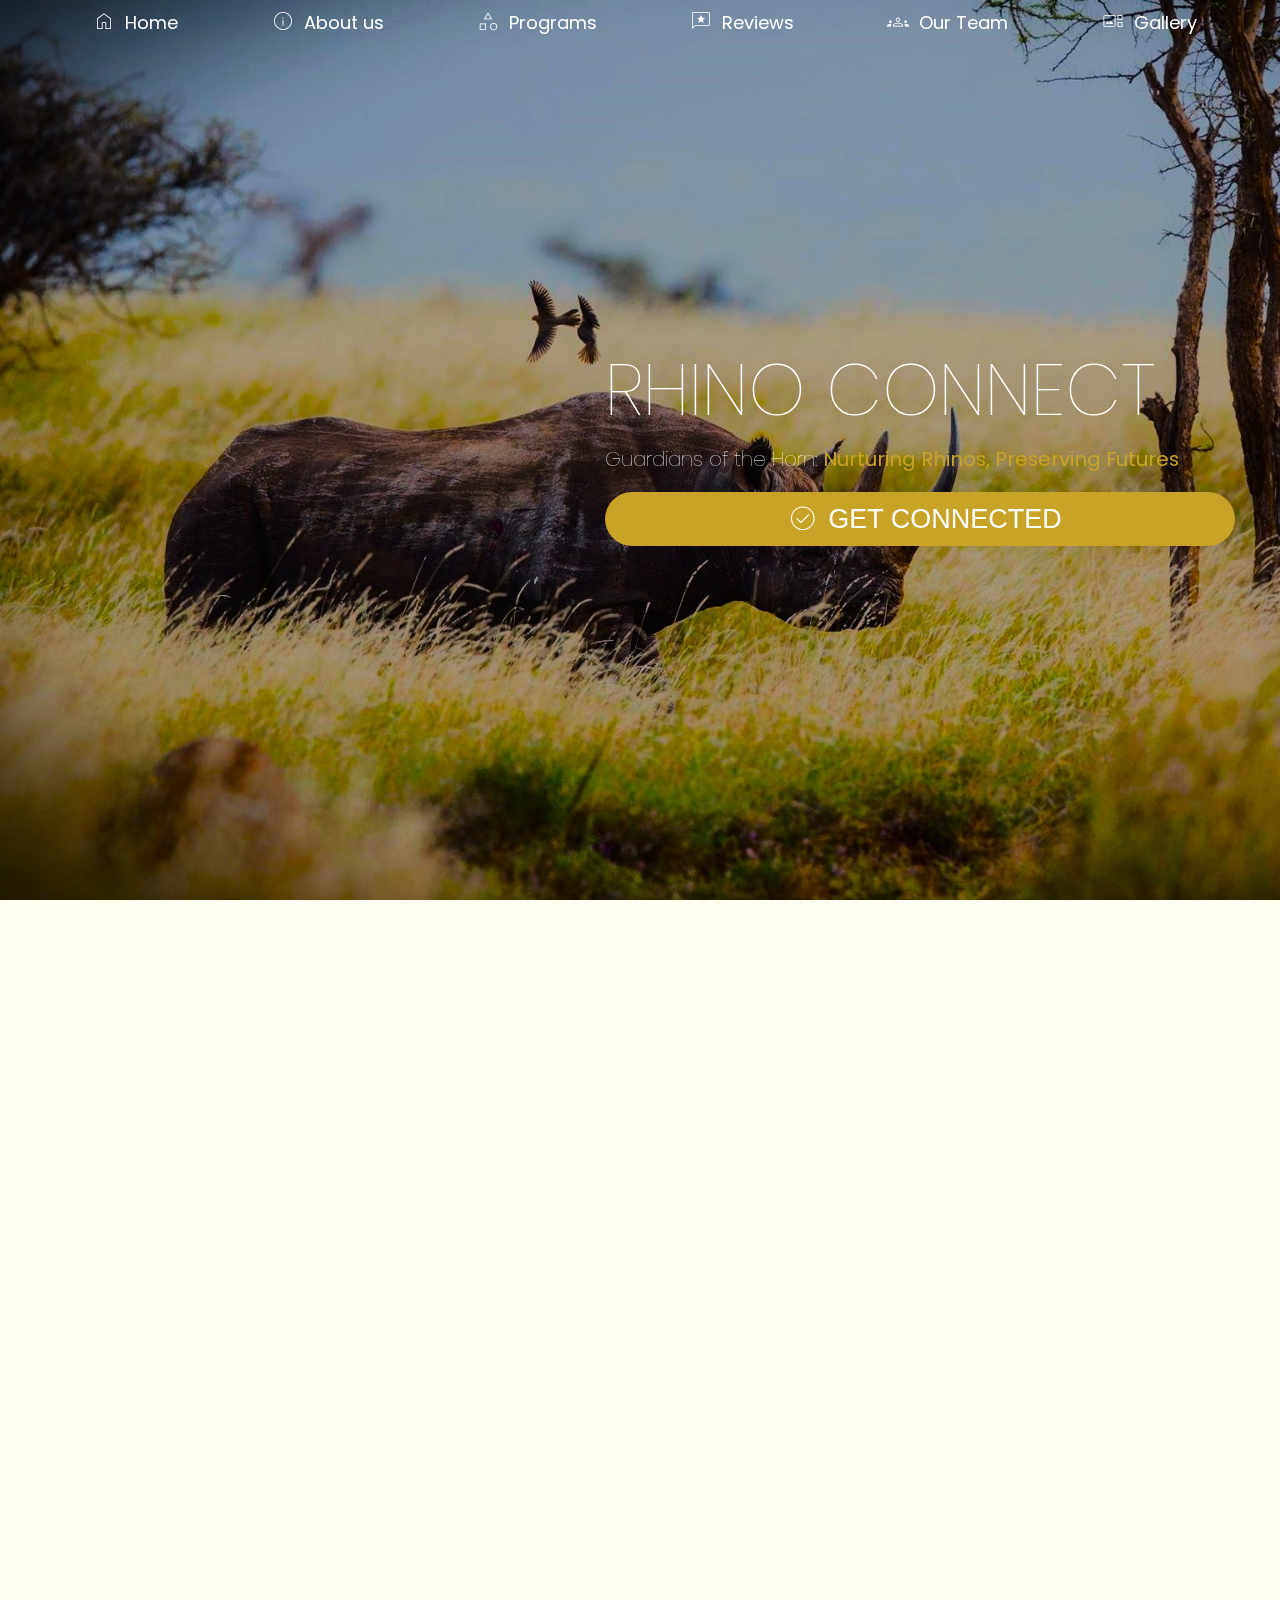
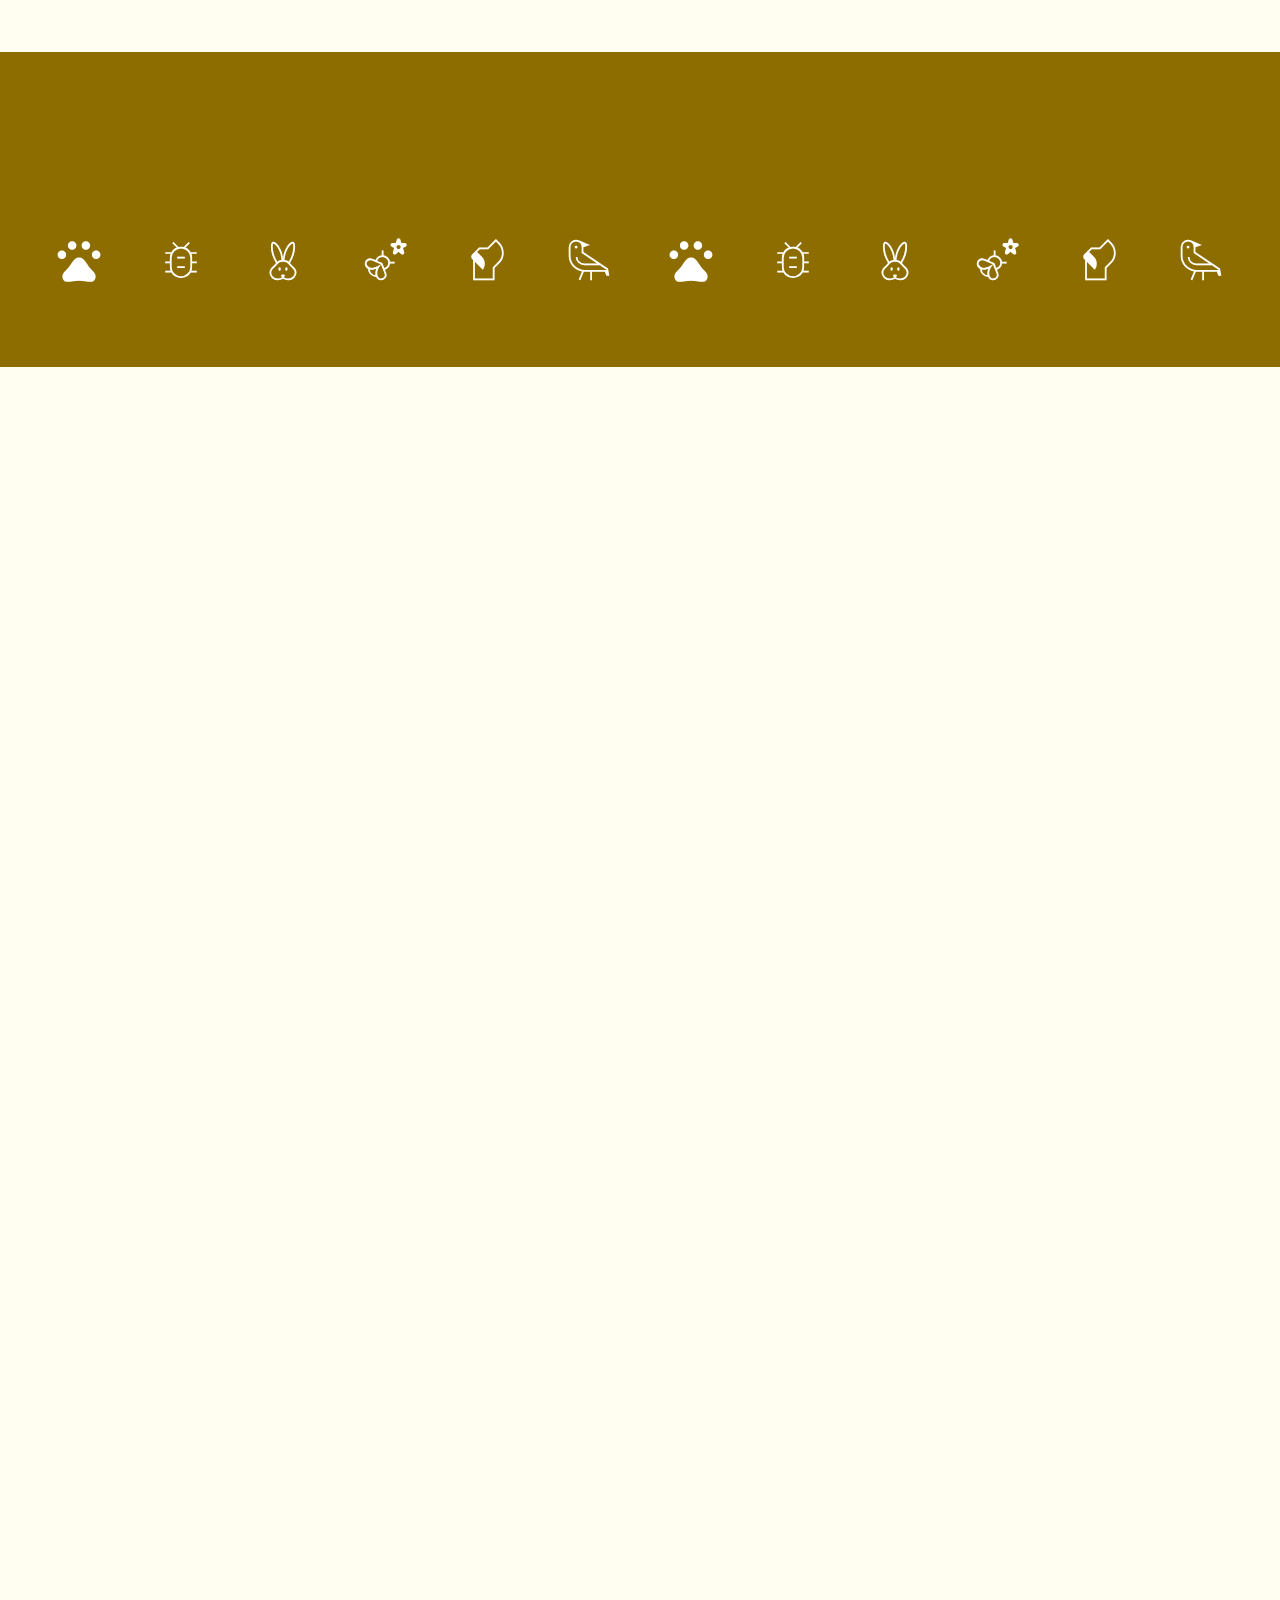
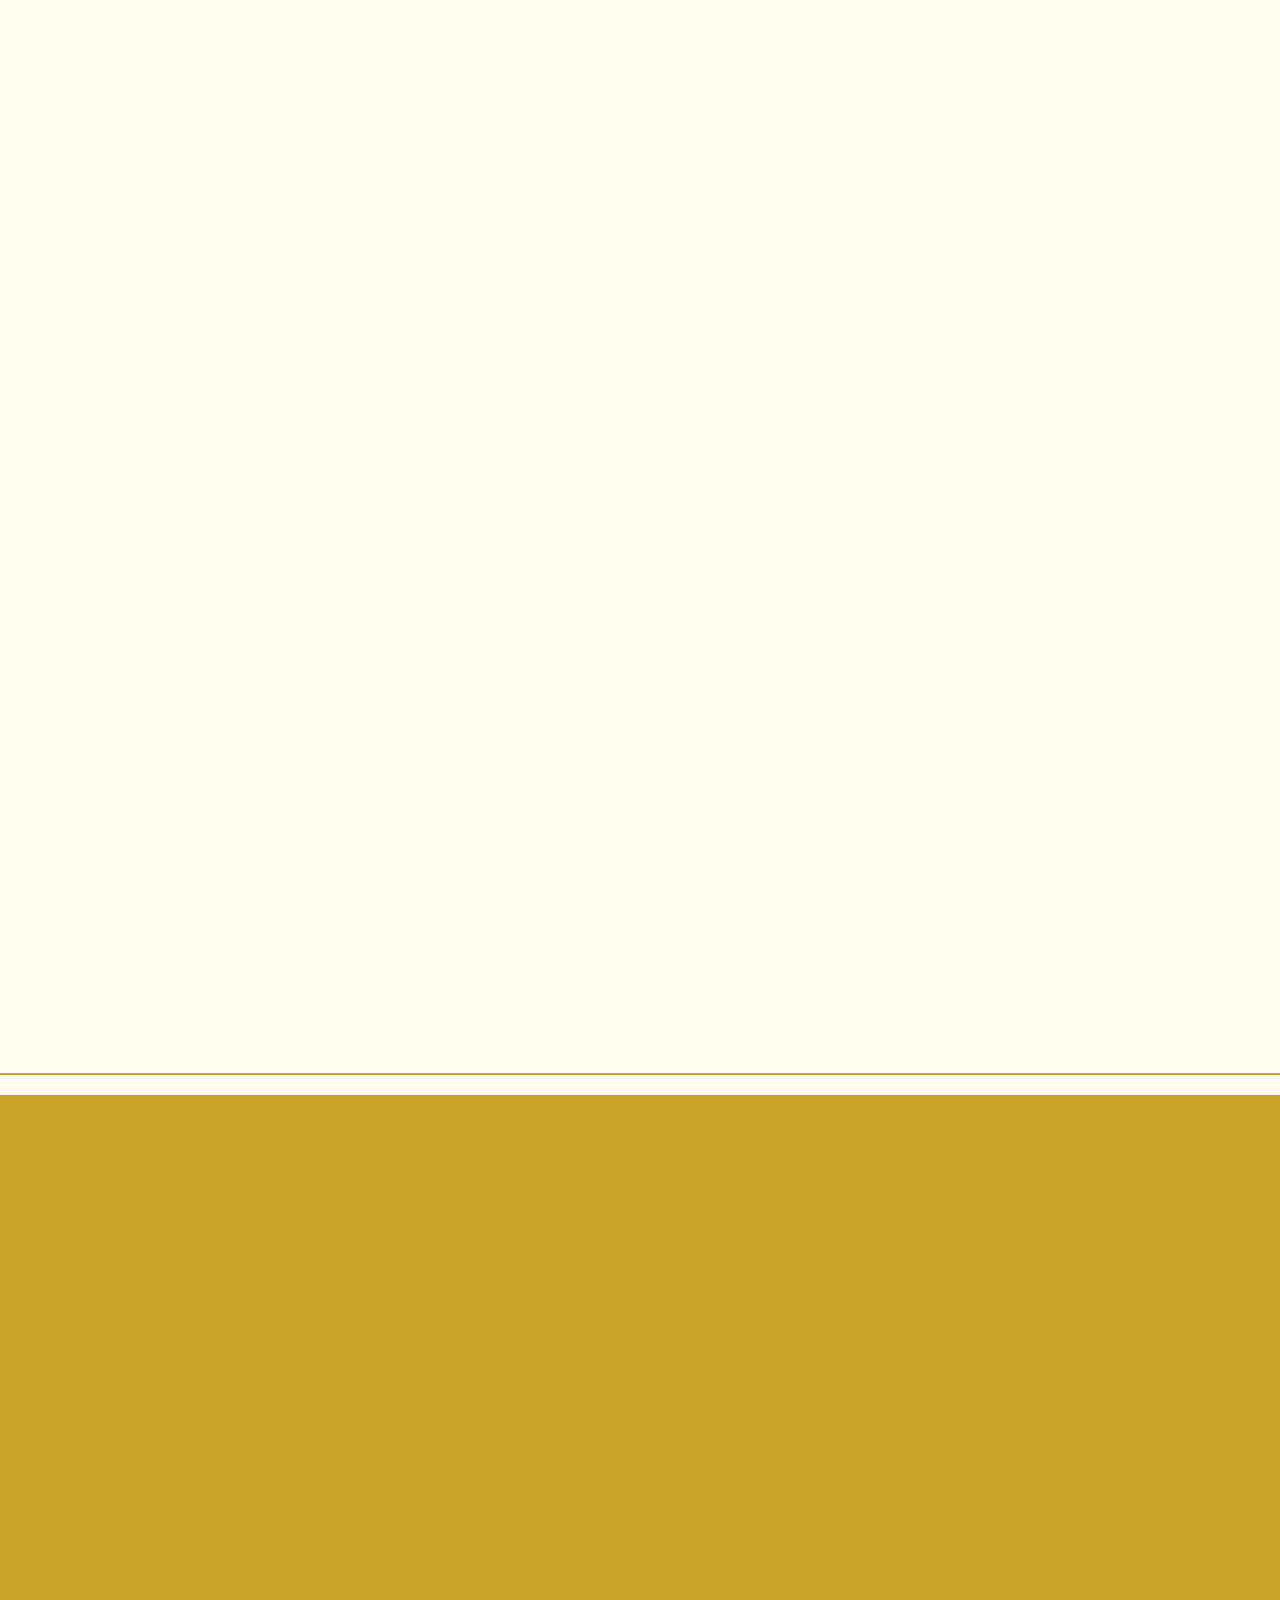
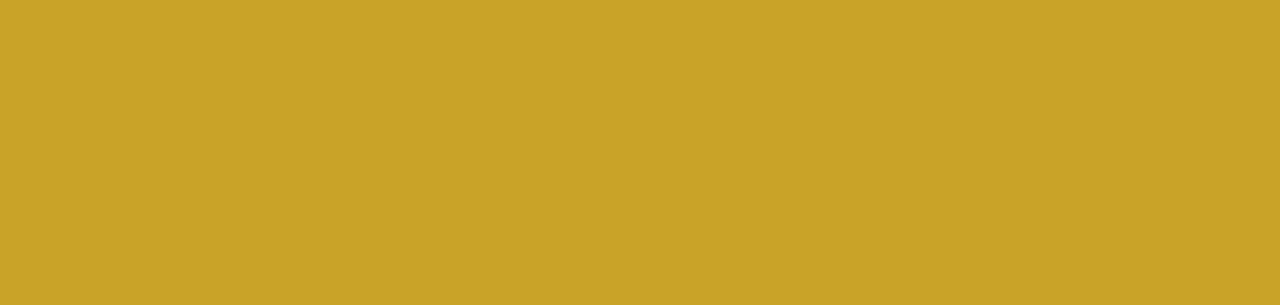
<file: index.html>
<!DOCTYPE html>
<html lang="en">
  <head>
    <meta charset="UTF-8" />
    <meta name="viewport" content="width=device-width, initial-scale=1.0" />
    <title>Vet Website</title>
    <link rel="stylesheet" href="styles.css" />
    <link
      rel="stylesheet"
      href="https://fonts.googleapis.com/css2?family=Material+Symbols+Outlined:opsz,wght,FILL,GRAD@20..48,100..700,0..1,-50..200"
    />
    <script src="script.js"></script>
  </head>

  <body>
    <div class="main-welcome-container">
      <nav class="nav-bar">
        <nav class="menu-grid">
          <li class="icon-text">
            <span class="material-symbols-outlined"> home </span>
            <a href="">Home</a>
          </li>
          <li class="icon-text">
            <span class="material-symbols-outlined"> info </span>
            <a href="">About us</a>
          </li>
          <li class="icon-text">
            <span class="material-symbols-outlined"> category </span>
            <a href="">Programs</a>
          </li>
          <li class="icon-text">
            <span class="material-symbols-outlined"> reviews </span>
            <a href="">Reviews</a>
          </li>
          <li class="icon-text">
            <span class="material-symbols-outlined"> groups </span>
            <a href="">Our Team</a>
          </li>
          <li class="icon-text">
            <span class="material-symbols-outlined"> gallery_thumbnail </span>
            <a href="">Gallery</a>
          </li>
        </nav>
      </nav>

      <div class="main-welcome-secondary-container">
        <div class="welcome-thrid-container">
          <h1 class="welcome-header hiddenRight">RHINO CONNECT</h1>
          <h2 class="welcome-slogan hiddenLeft">
            Guardians of the Horn: <b>Nurturing Rhinos, Preserving Futures</b>
          </h2>
          <button class="get-connected-button hiddenRight">
            <span class="material-symbols-outlined"> check_circle </span>
            <p>GET CONNECTED</p>
          </button>
        </div>
      </div>
    </div>

    <div class="info-main-container">
      <div class="info-text-container hiddenLeft">
        <h1>Welcome</h1>
        <h2>to Rhino Connect</h2>
        <hr />
        <p>
          Lorem ipsum dolor sit amet, consectetur adipiscing elit, sed do
          eiusmod tempor incididunt ut labore et dolore magna aliqua. Egestas
          sed tempus urna et pharetra pharetra. Diam sit amet nisl suscipit
          adipiscing bibendum est ultricies integer. Feugiat in fermentum
          posuere urna nec tincidunt. Eu facilisis sed odio morbi quis commodo.
          Pellentesque habitant morbi tristique senectus et. Odio eu feugiat
          pretium nibh ipsum consequat. Ut enim blandit volutpat maecenas.
          Malesuada fames ac turpis egestas integer eget aliquet nibh. Vehicula
          ipsum a arcu cursus vitae congue mauris rhoncus aenean. Sit amet
          consectetur adipiscing elit pellentesque habitant morbi tristique
          senectus. Amet luctus venenatis lectus magna fringilla urna porttitor
          rhoncus dolor. Nibh sed pulvinar proin gravida. Urna nunc id cursus
          metus aliquam eleifend mi. Purus in massa tempor nec feugiat nisl
          pretium.
        </p>
      </div>
      <div class="welcome-image hiddenRight"></div>
    </div>

    <div class="main-program-container">
      <div class="main-program-banner-container">
        <h1 class="hiddenRight">PROGRAMS</h1>
        <h2 class="hiddenLeft">
          At Rhino Connect, we provide a multitude of programs tailored for
          students
        </h2>
        <div class="scroller" data-speed="slow">
          <ul class="tag-list scroller__inner">
            <li>
              <span class="material-symbols-outlined pets-icon"> pets </span>
            </li>
            <li>
              <span class="material-symbols-outlined pets-icon">
                bug_report
              </span>
            </li>
            <li>
              <span class="material-symbols-outlined pets-icon">
                cruelty_free
              </span>
            </li>
            <li>
              <span class="material-symbols-outlined pets-icon">
                emoji_nature
              </span>
            </li>
            <li>
              <span class="material-symbols-outlined pets-icon">
                sound_detection_dog_barking
              </span>
            </li>
            <li>
              <span class="material-symbols-outlined pets-icon"> raven </span>
            </li>
            <li>
              <span class="material-symbols-outlined pets-icon"> pets </span>
            </li>
            <li>
              <span class="material-symbols-outlined pets-icon">
                bug_report
              </span>
            </li>
            <li>
              <span class="material-symbols-outlined pets-icon">
                cruelty_free
              </span>
            </li>
            <li>
              <span class="material-symbols-outlined pets-icon">
                emoji_nature
              </span>
            </li>
            <li>
              <span class="material-symbols-outlined pets-icon">
                sound_detection_dog_barking
              </span>
            </li>
            <li>
              <span class="material-symbols-outlined pets-icon"> raven </span>
            </li>
            <li>
              <span class="material-symbols-outlined pets-icon"> pets </span>
            </li>
            <li>
              <span class="material-symbols-outlined pets-icon">
                bug_report
              </span>
            </li>
            <li>
              <span class="material-symbols-outlined pets-icon">
                cruelty_free
              </span>
            </li>
            <li>
              <span class="material-symbols-outlined pets-icon">
                emoji_nature
              </span>
            </li>
            <li>
              <span class="material-symbols-outlined pets-icon">
                sound_detection_dog_barking
              </span>
            </li>
            <li>
              <span class="material-symbols-outlined pets-icon"> raven </span>
            </li>
            <li>
              <span class="material-symbols-outlined pets-icon"> pets </span>
            </li>
            <li>
              <span class="material-symbols-outlined pets-icon">
                bug_report
              </span>
            </li>
            <li>
              <span class="material-symbols-outlined pets-icon">
                cruelty_free
              </span>
            </li>
            <li>
              <span class="material-symbols-outlined pets-icon">
                emoji_nature
              </span>
            </li>
            <li>
              <span class="material-symbols-outlined pets-icon">
                sound_detection_dog_barking
              </span>
            </li>
            <li>
              <span class="material-symbols-outlined pets-icon"> raven </span>
            </li>
            <li>
              <span class="material-symbols-outlined pets-icon"> pets </span>
            </li>
            <li>
              <span class="material-symbols-outlined pets-icon">
                bug_report
              </span>
            </li>
            <li>
              <span class="material-symbols-outlined pets-icon">
                cruelty_free
              </span>
            </li>
            <li>
              <span class="material-symbols-outlined pets-icon">
                emoji_nature
              </span>
            </li>
            <li>
              <span class="material-symbols-outlined pets-icon">
                sound_detection_dog_barking
              </span>
            </li>
            <li>
              <span class="material-symbols-outlined pets-icon"> raven </span>
            </li>
            <li>
              <span class="material-symbols-outlined pets-icon"> pets </span>
            </li>
            <li>
              <span class="material-symbols-outlined pets-icon">
                bug_report
              </span>
            </li>
            <li>
              <span class="material-symbols-outlined pets-icon">
                cruelty_free
              </span>
            </li>
            <li>
              <span class="material-symbols-outlined pets-icon">
                emoji_nature
              </span>
            </li>
            <li>
              <span class="material-symbols-outlined pets-icon">
                sound_detection_dog_barking
              </span>
            </li>
            <li>
              <span class="material-symbols-outlined pets-icon"> raven </span>
            </li>
          </ul>
        </div>
      </div>
      <div class="main-program-center-container">
        <div class="container">
          <div class="Program-1 hiddenLeft"></div>
          <div class="Program-1-Description hiddenRight">
            <div class="program-description-container">
              <h2 class="hiddenRight">Program 1</h2>
              <hr class="goldline hiddenLeft" />
              <p class="hiddenRight">
                Lorem ipsum dolor sit amet, consectetur adipiscing elit, sed do
                eiusmod tempor incididunt ut labore et dolore magna aliqua. Enim
                nunc faucibus a pellentesque sit amet porttitor eget. Quisque
                sagittis purus sit amet. Lectus nulla at volutpat diam ut
                venenatis tellus in metus. In nulla posuere sollicitudin aliquam
                ultrices sagittis orci a. Feugiat vivamus at augue eget arcu
                dictum varius duis at. Pretium fusce id velit ut tortor pretium.
                Orci porta non pulvinar neque laoreet suspendisse interdum
                consectetur libero. Tempus quam pellentesque nec nam. Euismod
                quis viverra nibh cras pulvinar mattis nunc sed blandit. Quisque
                sagittis purus sit amet volutpat consequat. Nam libero justo
                laoreet sit amet.
              </p>
            </div>
          </div>
          <div class="Program-2 hiddenRight"></div>
          <div class="Program-2-Description hiddenLeft">
            <div class="program-description-container">
              <h2 class="hiddenLeft">Program 2</h2>
              <hr class="goldline hiddenRight" />
              <p class="hiddenLeft">
                Lorem ipsum dolor sit amet, consectetur adipiscing elit, sed do
                eiusmod tempor incididunt ut labore et dolore magna aliqua. Enim
                nunc faucibus a pellentesque sit amet porttitor eget. Quisque
                sagittis purus sit amet. Lectus nulla at volutpat diam ut
                venenatis tellus in metus. In nulla posuere sollicitudin aliquam
                ultrices sagittis orci a. Feugiat vivamus at augue eget arcu
                dictum varius duis at. Pretium fusce id velit ut tortor pretium.
                Orci porta non pulvinar neque laoreet suspendisse interdum
                consectetur libero. Tempus quam pellentesque nec nam. Euismod
                quis viverra nibh cras pulvinar mattis nunc sed blandit. Quisque
                sagittis purus sit amet volutpat consequat. Nam libero justo
                laoreet sit amet.
              </p>
            </div>
          </div>
          <div class="Program-3 hiddenLeft"></div>
          <div class="Program-3-Description hiddenRight">
            <div class="program-description-container">
              <h2 class="hiddenRight">Program 3</h2>
              <hr class="goldline hiddenLeft" />
              <p class="hiddenRight">
                Lorem ipsum dolor sit amet, consectetur adipiscing elit, sed do
                eiusmod tempor incididunt ut labore et dolore magna aliqua. Enim
                nunc faucibus a pellentesque sit amet porttitor eget. Quisque
                sagittis purus sit amet. Lectus nulla at volutpat diam ut
                venenatis tellus in metus. In nulla posuere sollicitudin aliquam
                ultrices sagittis orci a. Feugiat vivamus at augue eget arcu
                dictum varius duis at. Pretium fusce id velit ut tortor pretium.
                Orci porta non pulvinar neque laoreet suspendisse interdum
                consectetur libero. Tempus quam pellentesque nec nam. Euismod
                quis viverra nibh cras pulvinar mattis nunc sed blandit. Quisque
                sagittis purus sit amet volutpat consequat. Nam libero justo
                laoreet sit amet.
              </p>
            </div>
          </div>
        </div>
      </div>
    </div>

    <div class="main-team-center-container">
      <div class="secondary-team-container">
        <div class="my-team-heading">
          <h1 class="hiddenLeft">Meet <a class="hiddenRight">Our Team</a></h1>
        </div>

        <hr />

        <div class="team-gallery-container">
          <div class="member-container hiddenLeft">
            <div class="member-image"></div>
          </div>

          <div class="member-container hiddenLeft">
            <div class="member-image"></div>
          </div>

          <div class="member-container hiddenLeft">
            <div class="member-image"></div>
          </div>

          <div class="member-container hiddenLeft">
            <div class="member-image"></div>
          </div>

          <div class="member-container hiddenLeft">
            <div class="member-image"></div>
          </div>

          <div class="member-container hiddenLeft">
            <div class="member-image"></div>
          </div>
        </div>

        <div class="team-gallery-container">
          <div class="member-container1 hiddenRight">
            <div class="member-image"></div>
          </div>

          <div class="member-container1 hiddenRight">
            <div class="member-image"></div>
          </div>

          <div class="member-container1 hiddenRight">
            <div class="member-image"></div>
          </div>

          <div class="member-container1 hiddenRight">
            <div class="member-image"></div>
          </div>

          <div class="member-container1 hiddenRight">
            <div class="member-image"></div>
          </div>

          <div class="member-container1 hiddenRight">
            <div class="member-image"></div>
          </div>
        </div>

        <div class="team-gallery-container">
          <div class="member-container hiddenLeft">
            <div class="member-image"></div>
          </div>

          <div class="member-container hiddenLeft">
            <div class="member-image"></div>
          </div>

          <div class="member-container hiddenLeft">
            <div class="member-image"></div>
          </div>

          <div class="member-container hiddenLeft">
            <div class="member-image"></div>
          </div>

          <div class="member-container hiddenLeft">
            <div class="member-image"></div>
          </div>

          <div class="member-container hiddenLeft">
            <div class="member-image"></div>
          </div>
        </div>
      </div>
    </div>
  </body>
</html>
</file>
<file: styles.css>
/* Default */
@import url("https://fonts.googleapis.com/css2?family=Poppins:wght@300;400;500;600;700;800&display=swap");

.material-symbols-outlined {
  font-variation-settings: "FILL" 0, "wght" 200, "GRAD" 0, "opsz" 48;
}

/* This is constant variables that can be used throughout the project*/
:root {
  --white: rgb(255, 255, 255);
  --secondary-color-yellow: rgb(201, 163, 40);
  --clr-neutral-100: hsl(0, 0%, 100%);
  --dark-yellow: rgb(141, 108, 0);
  --light-yellow-background: rgb(255, 254, 240);
  --background-shadow-white: rgb(189, 189, 189);

  /* Add variables */
}

* {
  margin: 0;
  padding: 0;
  outline: 0;
  appearance: 0;
  border: 0;
  text-decoration: none;
  box-sizing: border-box;
  display: 0;
}

body {
  height: 150vh;
  overflow-x: hidden;
}

.hiddenLeft {
  opacity: 0;
  filter: blur(5px);
  transform: translateX(-100%);
  transition: all 0.5s;
}

.hiddenRight {
  opacity: 0;
  filter: blur(5px);
  transform: translateX(+100%);
  transition: all 0.5s;
}

.show {
  opacity: 1;
  filter: blur(0);
  transform: translateX(0);
}

.menu-grid {
  display: flex;
  flex-direction: row;
  justify-content: space-evenly;
  list-style-type: none;
  font-family: poppins;
}

.menu-grid li {
  font-size: 2vh;
  font-weight: lighter;
  outline: none;
  color: var(--white);
  display: flex;
}

.menu-grid li span {
  margin-left: 1vh;
  margin-right: 1vh;
}

.menu-grid li a {
  font-size: 2vh;
  font-weight: bolder;
  outline: none;
  color: var(--white);
}

.icon-text:hover {
  cursor: pointer;
  color: var(--secondary-color-yellow);
}

.main-nav-container {
  color: var(--white);
  position: relative;
}

.welcome-thrid-container {
  margin: 5vh;
}

.nav-bar {
  position: fixed;
  width: 100%;
  margin-top: 1vh;
  z-index: 10;
}

.main-welcome-container {
  background-image: url(images/Main\ Picture\ 3\ -\ edited\ 2.jpg);
  height: 100vh;
  background-size: cover;
}
.main-welcome-secondary-container {
  display: flex;
  align-items: flex-end;
  flex-direction: column;
  justify-content: center;
  height: 100vh;
}

.welcome-header,
.welcome-slogan {
  font-family: "Poppins", sans-serif;
  color: var(--white);
  width: 70vh;
}

.welcome-header {
  font-size: 8vh;
  font-weight: lighter;
}

.welcome-header A {
  font-size: 12vh;
  font-weight: bold;
}

.welcome-slogan {
  font-size: 2.2vh;
  font-weight: lighter;
}
.welcome-slogan b {
  color: var(--secondary-color-yellow);
}

.get-connected-button {
  width: 70vh;
  height: 6vh;
  border-radius: 10vh;
  font-size: 3vh;
  color: var(--white);
  background-color: var(--secondary-color-yellow);
  margin-top: 2vh;
  margin-bottom: 2vh;
  cursor: pointer;
  display: flex;
  flex-direction: row;
  align-items: center;
  justify-content: center;
}

.get-connected-button span {
  font-size: 3.5vh;
  margin: 1vh;
}

.get-connected-button:hover {
  background-color: rgba(0, 0, 0, 0);
  border: 0.5vh solid var(--secondary-color-yellow);
  color: var(--secondary-color-yellow);
}

.picture-shuffle-container {
  background-color: var(--secondary-color-yellow);
  height: 20vh;
}

/*///////////////////////////////////////////////////////////////////////////////////////////////////////////////////////////////////////////////////////////////////////////////////////////////////////////////////////////////////////////////////////////////////////////////////////////

/*Information section*/

.info-main-container {
  display: flex;
  justify-content: center;
  min-height: 67vh;
  font-family: poppins;
  background-color: var(--white);
  padding-top: 10vh;
  padding-bottom: 10vh;
  background-color: rgb(255, 254, 240);
}

.info-text-container {
  width: 50vh;
}

.info-text-container h1 {
  font-size: 5vh;
  margin: 0%;
  padding: 0%;
  font-weight: lighter;
}

.info-text-container h2 {
  color: var(--secondary-color-yellow);
  font-size: 2.7vh;
  margin: 0%;
  font-weight: lighter;
}

.info-text-container hr {
  border: 1px solid var(--secondary-color-yellow);
  margin: 20px 0;
}

.welcome-image {
  background-image: url(images/welcome-text-image.jpeg);
  height: 55vh;
  width: 55vh;
  background-size: cover;
  background-repeat: no-repeat;
  margin-left: 10vh;
}

/*///////////////////////////////////////////////////////////////////////////////////////////////////////////////////////////////////////////////////////////////////////////////////////////////////////////////////////////////////////////////////////////////////////////////////////////

/*Program section*/
.main-program-container {
  height: 270vh;
  background-color: var(--light-yellow-background);
  overflow-x: hidden;
  overflow-y: hidden;
}

.main-program-banner-container {
  color: var(--white);
  display: flex;
  flex-direction: column;
  justify-content: center;
  align-items: center;
  height: 35vh;
  background-color: var(--dark-yellow);
  font-family: poppins;
}

.main-program-banner-container h1 {
  font-size: 6vh;
  font-weight: lighter;
}

.main-program-banner-container h2 {
  font-size: 2vh;
  font-weight: lighter;
}

/*Infinite scroll bar*/

.scroller__inner {
  padding-block: 1rem;
  display: flex;
  flex-wrap: wrap;
  gap: 1rem;
}

.scroller[data-animated="true"] {
  overflow: hidden;
  -webkit-mask: linear-gradient(
    90deg,
    transparent,
    white 20%,
    white 80%,
    transparent
  );
  mask: linear-gradient(90deg, transparent, white 20%, white 80%, transparent);
}

.scroller[data-animated="true"] .scroller__inner {
  width: max-content;
  flex-wrap: nowrap;
  animation: scroll var(--_animation-duration, 40s)
    var(--_animation-direction, forwards) linear infinite;
}

.scroller[data-direction="right"] {
  --_animation-direction: reverse;
}

.scroller[data-direction="left"] {
  --_animation-direction: forwards;
}

.scroller[data-speed="fast"] {
  --_animation-duration: 20s;
}

.scroller[data-speed="slow"] {
  --_animation-duration: 60s;
}

@keyframes scroll {
  to {
    transform: translate(calc(-50% - 0.5rem));
  }
}

/* general styles */

.tag-list {
  margin: 0;
  padding-inline: 0;
  list-style: none;
}

.tag-list li {
  padding: 1rem;
  background: var(--dark-yellow);
  border-radius: 0.5rem;
}

.tag-list li span {
  font-size: 6vh;
}

.main-program-center-container {
  display: flex;
  align-items: center;
  justify-content: center;
}
.secondary-program-center-container {
  width: 185vh;
}

.main-program1-container {
  height: 60vh;
  display: flex;
  flex-direction: row;
  margin-top: 2vh;
}

.goldline {
  border: 1px solid var(--secondary-color-yellow);
  margin: 20px 0;
}

.container {
  display: grid;
  grid-template-columns: 1fr 1fr 1fr 1fr;
  grid-template-rows: 1fr 1fr 1fr;
  gap: 1% 1%;
  grid-auto-flow: row;
  grid-template-areas:
    "Program-1 Program-1 Program-1 Program-1-Description"
    "Program-2-Description Program-2 Program-2 Program-2"
    "Program-3 Program-3 Program-3 Program-3-Description";
  height: 230vh;
  margin: 1.5vh;
}

.Program-1 {
  grid-area: Program-1;
  background-image: url(images/program1-image.jpeg);
  background-repeat: no-repeat;
  background-size: cover;
  box-shadow: 5px 5px 25px rgb(189, 189, 189);
  border-radius: 10px;
}

.Program-1-Description,
.Program-2-Description,
.Program-3-Description {
  background-color: var(--light-yellow-background);
  padding: 2vh;
  border-radius: 10px;
  box-shadow: 5px 5px 25px rgb(189, 189, 189);
}

.Program-1-Description {
  grid-area: Program-1-Description;
}

.Program-2 {
  grid-area: Program-2;
  background-image: url(images/program2-image.jpg);
  background-repeat: no-repeat;
  background-size: cover;
  box-shadow: 5px 5px 25px rgb(189, 189, 189);
  border-radius: 10px;
}

.Program-2-Description {
  grid-area: Program-2-Description;
}

.Program-3 {
  grid-area: Program-3;
  background-image: url(images/program3-image.jpg);
  background-repeat: no-repeat;
  background-size: cover;
  box-shadow: 5px 5px 25px var(--background-shadow-white);
  border-radius: 10px;
}

.Program-3-Description {
  grid-area: Program-3-Description;
}

.program-description-container {
  font-family: poppins;
}

.program-description-container h2 {
  font-weight: lighter;
  font-size: 5vh;
}

.program-description-container p {
  text-align: justify;
}

/*///////////////////////////////////////////////////////////////////////////////////////////////////////////////////////////////

My team*/

.main-team-center-container {
  height: 100vh;
  background-color: var(--light-yellow-background);
  font-family: poppins;
  display: flex;
  justify-content: center;
}

.my-team-heading {
  display: flex;
  flex-direction: row;
  justify-content: center;
}

.secondary-team-container {
  padding-top: 10vh;
}

.secondary-team-container .my-team-heading h1 {
  font-weight: lighter;
  font-size: 6vh;
}

.secondary-team-container .my-team-heading h1 a {
  color: var(--secondary-color-yellow);
}

.secondary-team-container hr {
  border: 1px solid var(--secondary-color-yellow);
  margin: 20px 0;
}

.team-gallery-container {
  display: flex;
  flex-direction: row;
  justify-content: space-evenly;
  background-color: var(--secondary-color-yellow);
}

.member-container,
.member-container1 {
  height: 28vh;
  width: 28vh;
  background-color: var(--dark-yellow);
  border-radius: 10px;
  margin: 1vh;
}

.member-image {
  background-image: url(images/user-image-default.jpg);
  width: 97%;
  height: 97%;
  background-size: cover;
  background-repeat: no-repeat;
  border-radius: 10px;
}

.member-container:nth-child(2) {
  transition-delay: 200ms;
}

.member-container:nth-child(3) {
  transition-delay: 300ms;
}

.member-container:nth-child(4) {
  transition-delay: 400ms;
}

.member-container:nth-child(5) {
  transition-delay: 500ms;
}

.member-container:nth-child(6) {
  transition-delay: 600ms;
}

.member-container1:nth-child(6) {
  transition-delay: 200ms;
}

.member-container1:nth-child(5) {
  transition-delay: 300ms;
}

.member-container1:nth-child(4) {
  transition-delay: 400ms;
}

.member-container1:nth-child(3) {
  transition-delay: 500ms;
}

.member-container1:nth-child(2) {
  transition-delay: 600ms;
}

.member-container1:nth-child(1) {
  transition-delay: 700ms;
}
</file>
